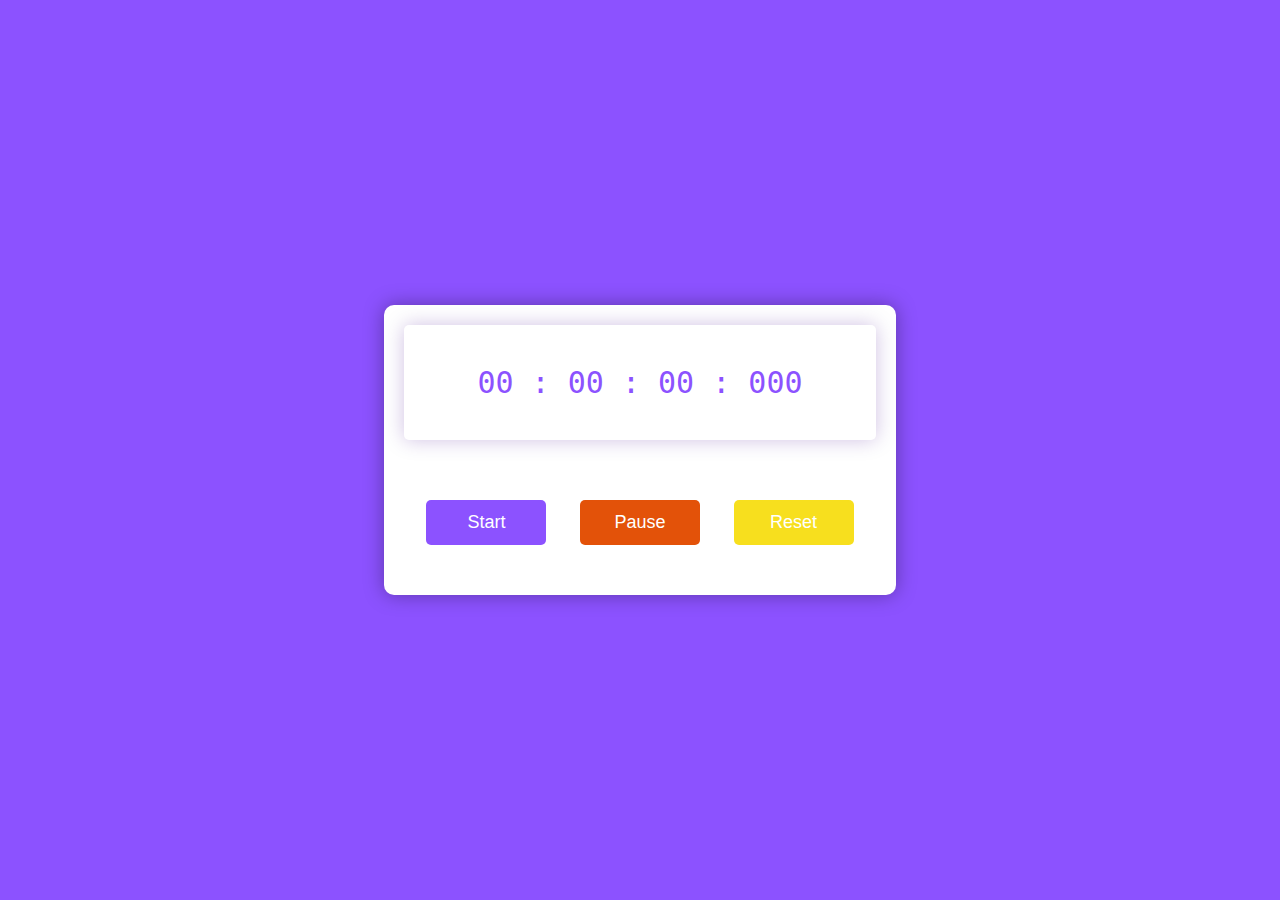
<file: index.html>
<!DOCTYPE html>
<html lang="en">
<head>
    <meta charset="UTF-8">
    <meta http-equiv="X-UA-Compatible" content="IE=edge">
    <meta name="viewport" content="width=device-width, initial-scale=1.0">
    <title>Stopwatch</title>
    <link rel="stylesheet" href="style.css">
</head>
<body>
    <div class="container">
        <div class="timer-display">
            00 : 00 : 00 : 000
        </div>
        <div class="buttons">
            <button id="start-timer">Start</button>
            <button id="pause-timer">Pause</button>
            <button id="reset-timer">Reset</button>
        </div>
    </div>

    <script src="script.js"></script>
</body>
</html>
</file>
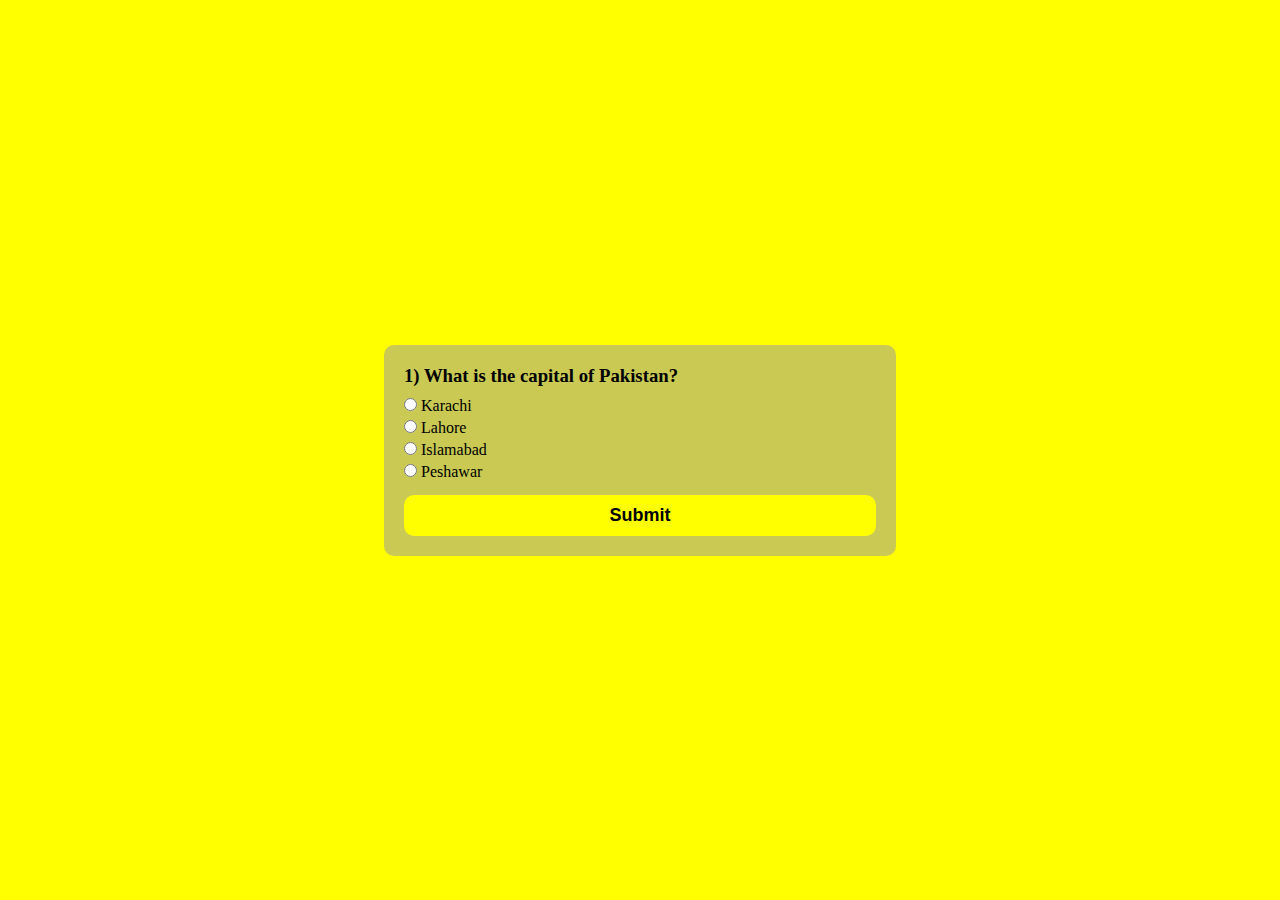
<file: Quiz Assignment Smit/index.html>
<!DOCTYPE html>
<html lang="en">
<head>
    <meta charset="UTF-8">
    <meta name="viewport" content="width=device-width, initial-scale=1.0">
    <link rel="stylesheet" href="style.css">
    <title>Document</title>
</head>
<body>
     <div class="main">
        <h3>Lorem ipsum dolor sit amet consectetur adipisicing elit. Cumque.</h3>
        <div>
            <input type="radio" name="same" id="option1" value="a">
            <label for="option1">Option no 1</label>
        </div>
        <div>
            <input type="radio" name="same" id="option2" value="b">
            <label for="option2">Option no 2</label>
        </div>
        <div>
            <input type="radio" name="same" id="option3" value="c">
            <label for="option3">Option no 3</label>
        </div>

        <div>
            <input type="radio" name="same" id="option4" value="d">
            <label for="option4">Option no 4</label>
        </div>
        <p></p>
        <button>Submit</button>
     </div>
       
    
    <script src="script.js"></script>
</body>
</html>
</file>
<file: style.css>
*,
*:before,
*:after {
    padding: 0;
    margin: 0;
    box-sizing: border-box;
}

body {
    background: #8c52ff;
}

.container {
    background-color: #fff;
    width: 40%;
    min-width: 500px;
    position: absolute;
    transform: translate(-50%, -50%);
    top: 50%;
    left: 50%;
    padding: 20px 0;
    padding-bottom: 50px;
    border-radius: 10px;
    box-shadow: 0 0 20px rgba(0, 0, 0, 0.338);
}

.timer-display {
    position: relative;
    width: 92%;
    background: #fff;
    left: 4%;
    font-family: 'Roboto mono', monospace;
    color: #8c52ff;
    font-size: 30px;
    padding: 40px;
    display: flex;
    align-items: center;
    justify-content: space-around;
    border-radius: 5px;
    box-shadow: 0 0 20px rgba(65, 5, 145, 0.25);
}

.buttons {
    width: 90%;
    margin: 60px auto 0 auto;
    display: flex;
    justify-content: space-around;
}

.buttons button {
    width: 120px;
    height: 45px;
    background-color: #8c52ff;
    color: #fff;
    border: none;
    font-family: 'Poppins', sans-serif;
    font-size: 18px;
    border-radius: 5px;
    cursor: pointer;
    outline: none;
}

.buttons button:nth-last-child(2) {
    background-color: #e35209;
}

.buttons button:nth-last-child(1) {
    background-color: #f7df1e;
}

.buttons button:hover {
    box-shadow: 0 0 20px rgba(0, 0, 0, 0.25);
}
</file>
<file: Quiz Assignment Smit/style.css>
*{
    margin: 0;
    padding: 0;
    box-sizing: border-box;
}
body{
    width: 100%;
    height: 100vh;
    background-color: yellow;
    display: flex;
    justify-content: center;
    align-items: center;
}
.main{
    width: 40%;
    background-color: rgb(201, 201, 84);
    padding: 20px;
    border-radius: 10px;
}
h3{
    margin-bottom: 10px;
}
input{
    margin-bottom: 8px;
}
button{
    width: 100%;
    padding: 10px;
    margin-top: 10px;
    background-color: yellow;
    border: none;
    font-size: 18px;
    font-weight: 600;
    border-radius: 10px;
}
p{
    text-align: center;
    font-weight: 700;
    font-size: 20px;
}
</file>
